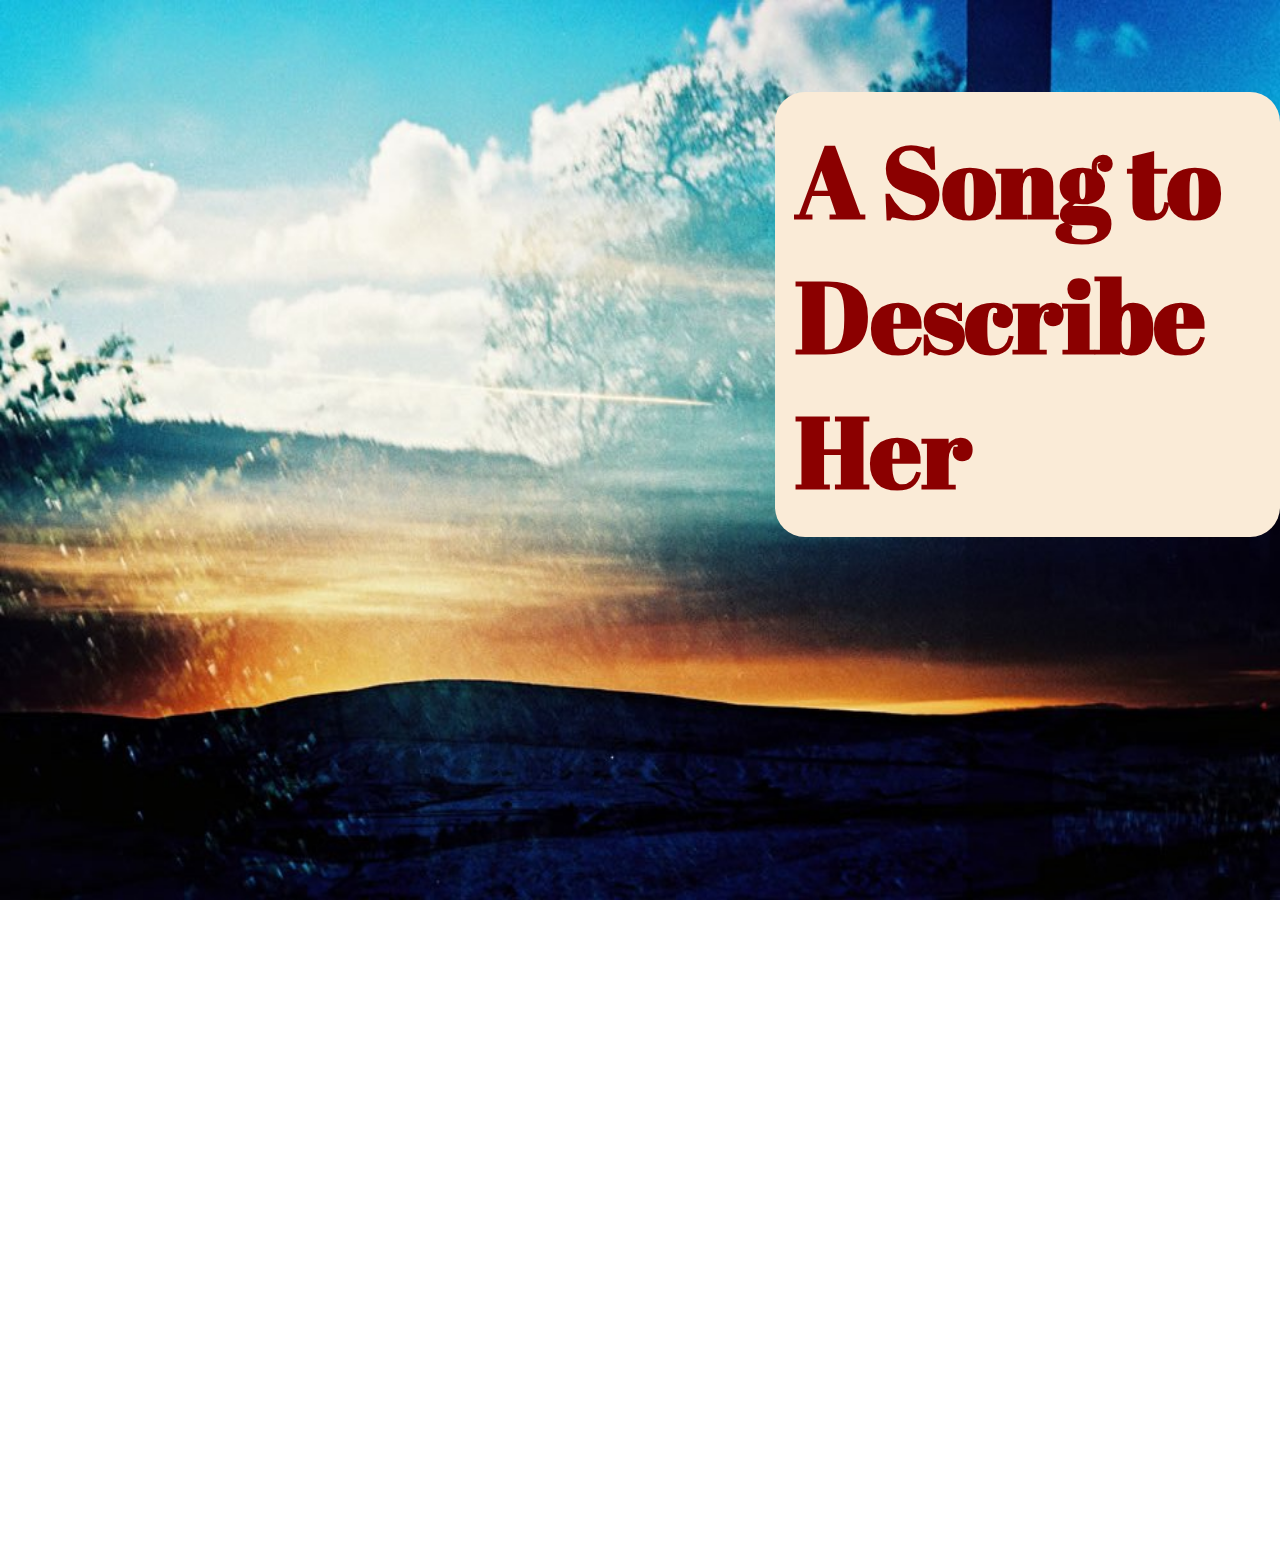
<file: oliver_final/page.html>
<!doctype HTML>

<html>
    <title>Theme Song</title>
    
     <head>
      <link rel="stylesheet" type="text/css" href="style3.css"> 
    </head>
    
    <h1 id="header"> A Song to Describe Her
    <link href="https://fonts.googleapis.com/css?family=Abril+Fatface" rel="stylesheet">
    </h1>
    
    <body>
        
       
    <div class="vid">
    <iframe width="1600px" height="1200px" src="https://www.youtube.com/embed/66pE67m_Hf4" frameborder="0" allowfullscreen></iframe>
    </div>
        
     
        <img src="bg.jpg" class="bg">
 
        
        
    </body>

</html>
</file>
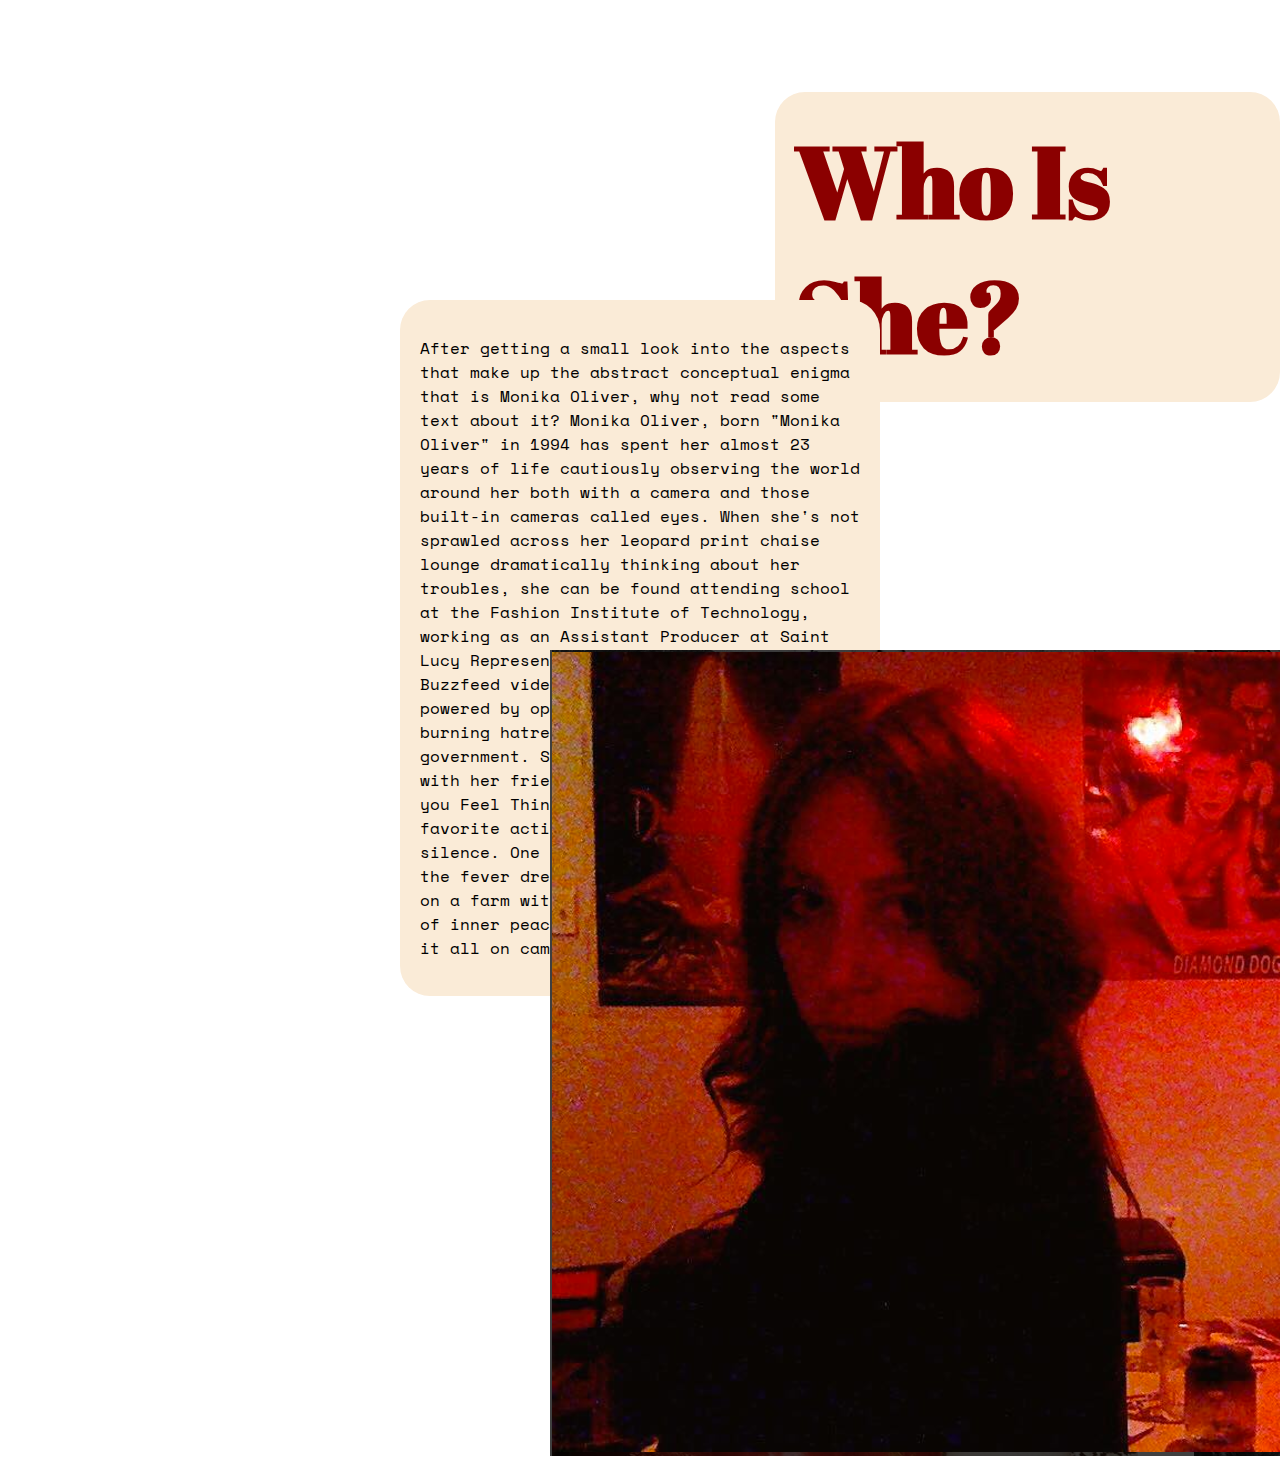
<file: oliver_final/page2.html>
<doctype! HTML>
    
<html>
    
    <title>About the Creator</title>
    
    <head>
      <link rel="stylesheet" type="text/css" href="style2.css"> 
    </head>
    
    
    
    <h1 id="header"> Who Is She?
    <link href="https://fonts.googleapis.com/css?family=Abril+Fatface" rel="stylesheet">
    </h1>
    
    <body>
            
            <div class="p">
            <p> After getting a small look into the aspects that make up the abstract conceptual enigma that is Monika Oliver, why not read some text about it? Monika Oliver, born "Monika Oliver" in 1994 has spent her almost 23 years of life cautiously observing the world around her both with a camera and those built-in cameras called eyes. When she's not sprawled across her leopard print chaise lounge dramatically thinking about her troubles, she can be found attending school at the Fashion Institute of Technology, working as an Assistant Producer at Saint Lucy Represents, or in bed watching hours of Buzzfeed videos in an incognito tab. She is powered by opulence, rock music, and a burning hatred for the current American government. She values close connections with her friends and family, art that makes you Feel Things, and ornate capes. Her favorite activity is laying on the ground in silence. One day, she hopes to retire from the fever dream of New York and live alone on a farm with goats and sheep and a sense of inner peace, but for now, she's capturing it all on camera. <link href="https://fonts.googleapis.com/css?family=Space+Mono" rel="stylesheet"></p> 
    </div>
     
        
            <div class="img">
            <a href="https://www.instagram.com/monika_oliver/" target="_blank">
                <img src="self.png"> </a>
            </div>
            
    </body>

   

</html>
</file>
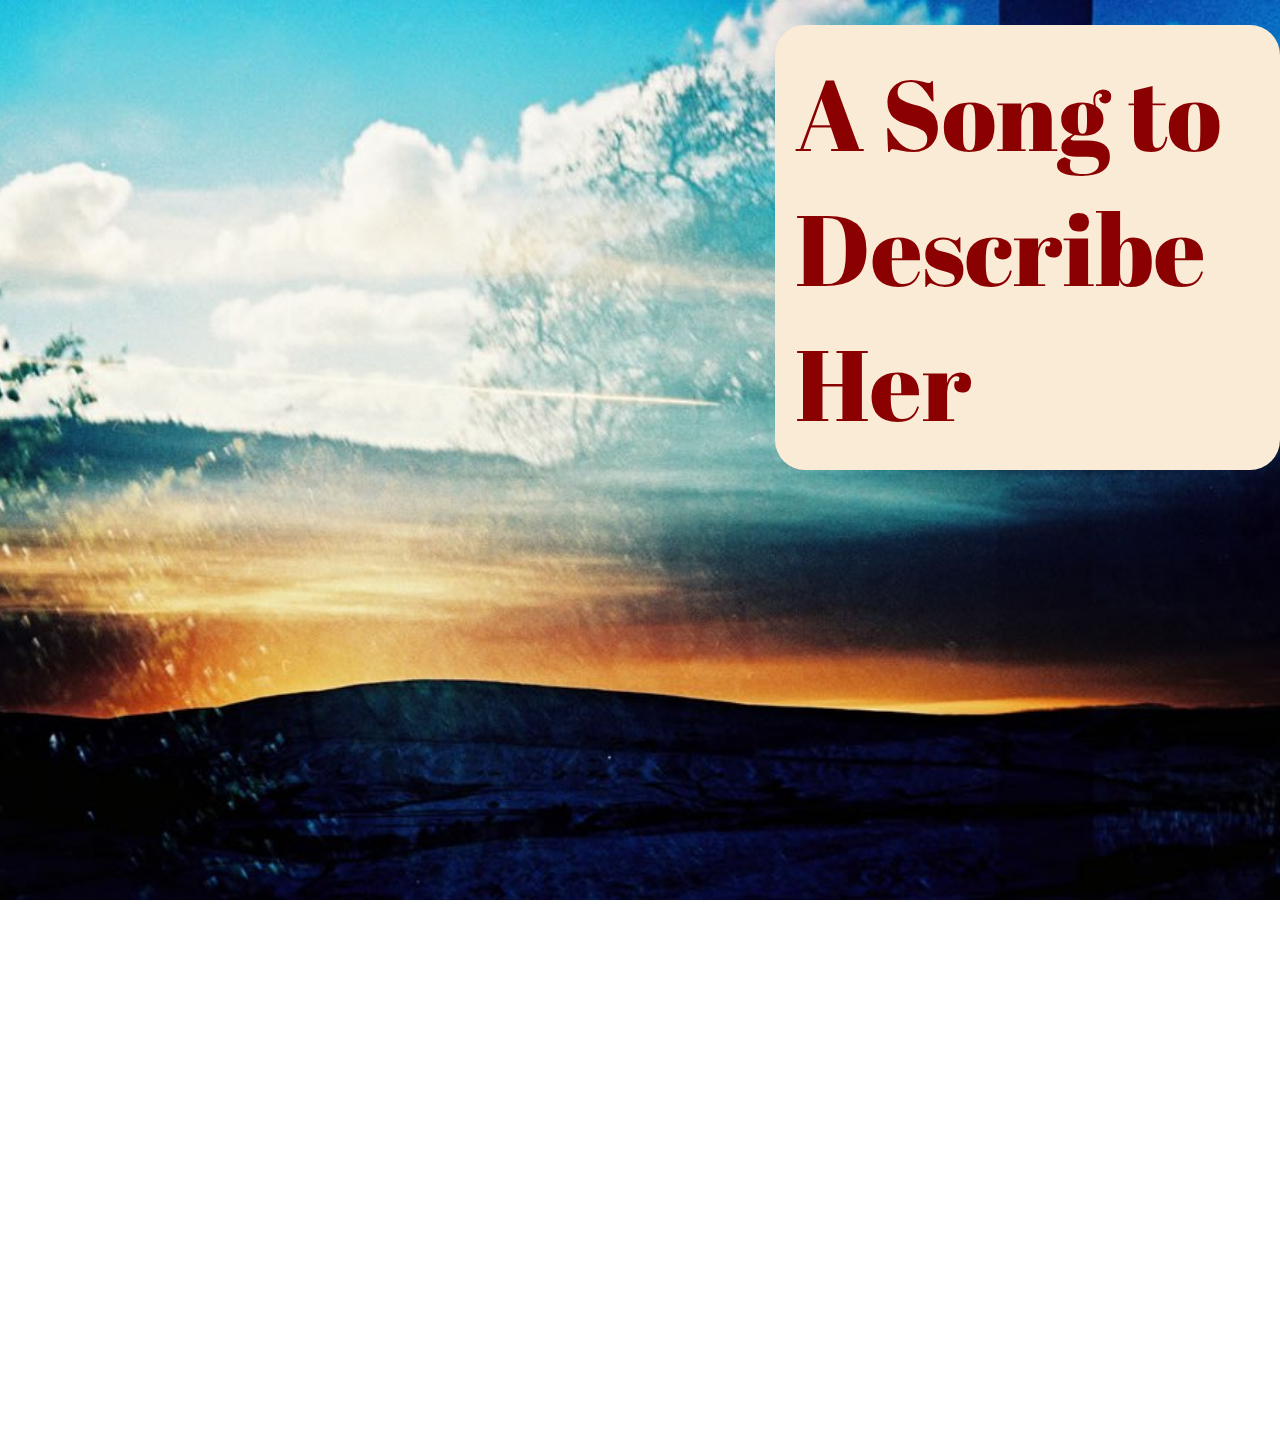
<file: oliver_midterm/page.html>
<!doctype HTML>

<html>
    <title>Theme Song</title>
    
    <header>A Song to Describe Her
    <link href="https://fonts.googleapis.com/css?family=Abril+Fatface" rel="stylesheet">
    </header>
    <body>
        
        <div class=vid>
    <iframe width="1600px" height="1200px" src="https://www.youtube.com/embed/66pE67m_Hf4" frameborder="0" allowfullscreen></iframe>
    </div>
        
    </body>


<style>
    
    html {
  background: url('bg.jpg') no-repeat center center fixed;
  -webkit-background-size: cover;
  -moz-background-size: cover;
  -o-background-size: cover;
  background-size: cover;
    }
    
    header {
        position:absolute;
        font-family: 'Abril Fatface';
        font-size: 100px;
        font-style: bold;
        left: 775px;
        top: 25px;
        color: darkred;
        background: antiquewhite;
        padding: 20px;
        background-blend-mode: saturation;
        border-radius: 30px;
    }
    
    .vid {
        position: absolute;
        left: 550px;
        top: 250px;
       
    }
    
    iframe {
        border: 100px darkred;
        padding: 0px;
        border-radius: 40px;
    }
    
    
</style>
</html>
</file>
<file: oliver_final/style3.css>
.bg {
     min-height: 100%;
     min-width: 1024px;
     width: 100%;
     height: auto;
     position: absolute;
     top: 0;
     left: 0;
     z-index: 0;
     display: inline-block;
}
    
    #header {
        position:absolute;
        font-family: 'Abril Fatface';
        font-size: 100px;
        font-style: bold;
        left: 775px;
        top: 25px;
        color: darkred;
        background: antiquewhite;
        padding: 20px;
        background-blend-mode: saturation;
        border-radius: 30px;
        z-index: 1;
    }
    
    .vid {
        position: absolute;
        left: 550px;
        top: 350px;
        z-index: 2;
       
    }
    
    .iframe {
        border: 100px darkred;
        padding: 0px;
        border-radius: 40px;
        z-index: 3;
    }
</file>
<file: oliver_final/style2.css>
#header {
        position:absolute;
        font-family: 'Abril Fatface';
        font-size: 100px;
        font-style: bold;
        left: 775px;
        top: 25px;
        color: darkred;
        background: antiquewhite;
        padding: 20px;
        background-blend-mode: saturation;
        border-radius: 30px;
        z-index: 1;
    }
    
    .p {
        font-family: 'Space Mono', monospace;
        position: absolute;
        left: 400px;
        right: 400px;
        top: 300px;
        z-index: 1;
        background-color: antiquewhite;
        border-radius: 30px;
        padding: 20px;
    }
    

    .img {
    filter: alpha(opacity=100);
    opacity: 1;
    position:absolute;
    left: 550px;
    top: 650px;
    border-radius: 50px;    
    z-index: 2;
}

.img:hover {
    filter: alpha(opacity=100);
    opacity: 0.2;
  
}
</file>
